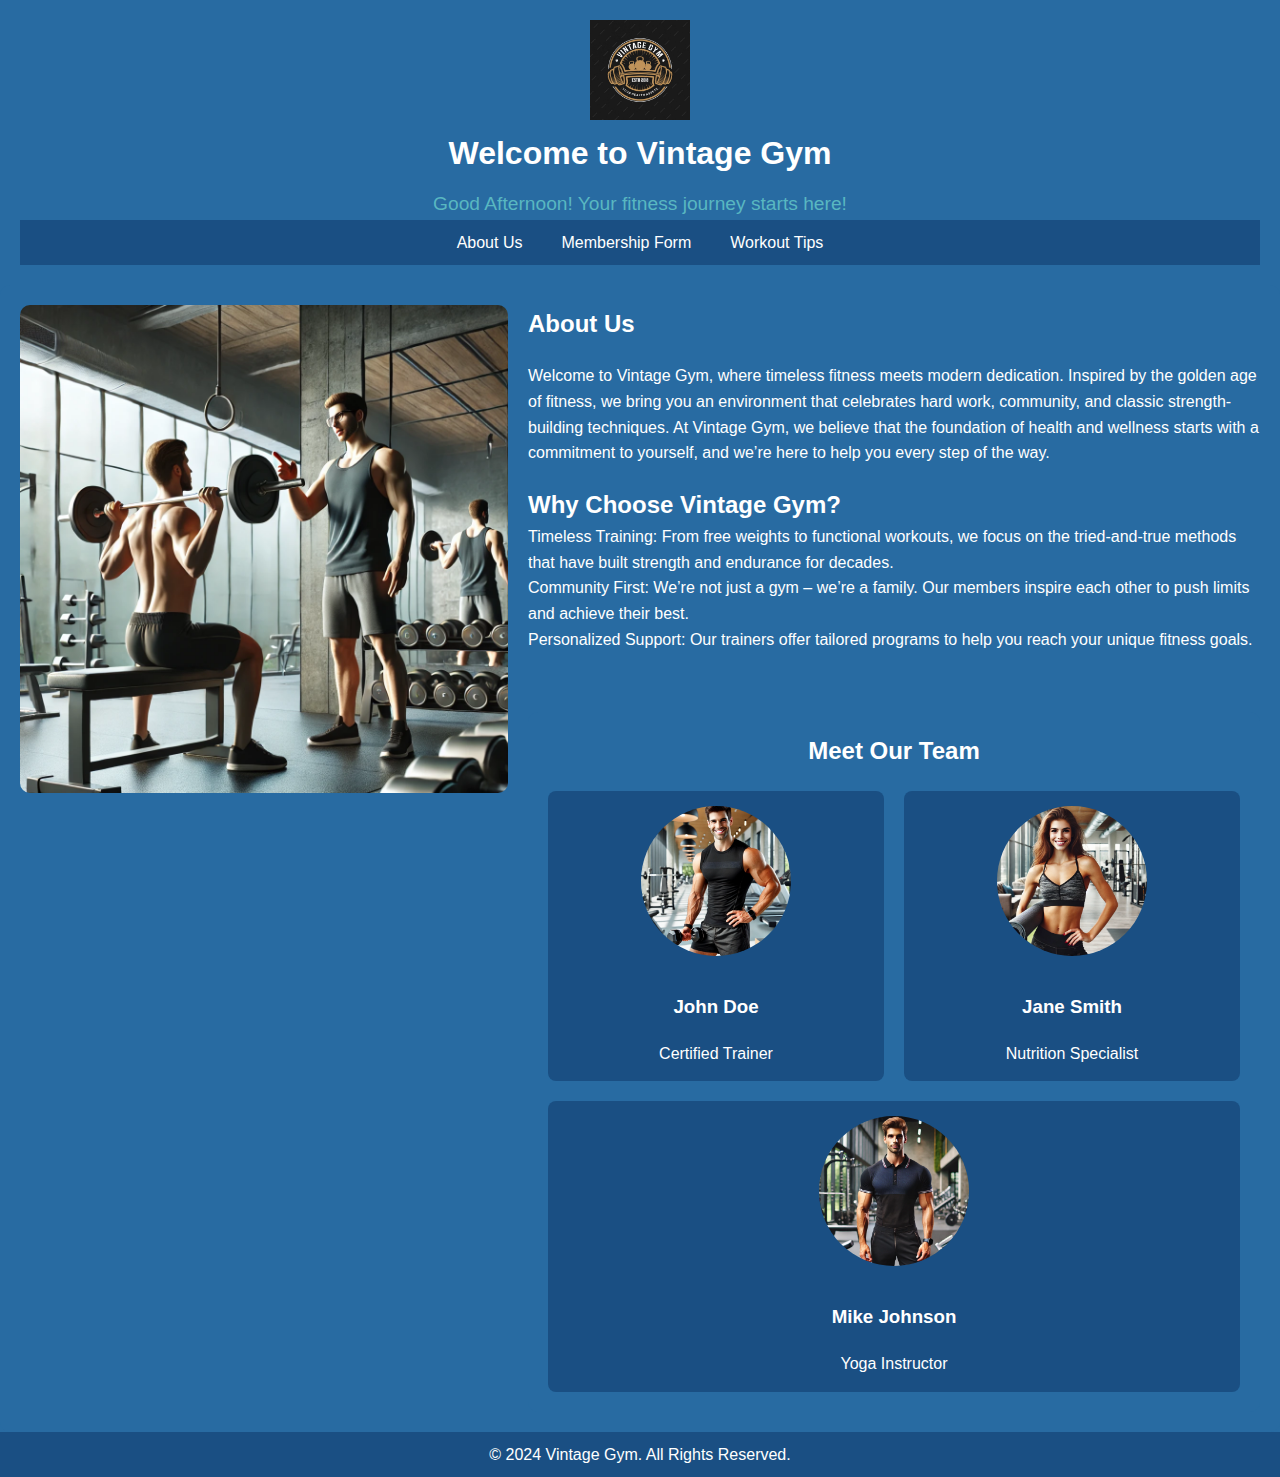
<file: index.html>
<!DOCTYPE html>
<html lang="en">
<head>
  <meta charset="UTF-8">
  <meta name="viewport" content="width=device-width, initial-scale=1.0">
  <title>About Us - Vintage Gym</title>
  <link rel="stylesheet" href="styles.css">
</head>
<body>
  <header>
    <div class="logo">
      <img src="logo.png" alt="Vintage Gym Logo">
    </div>
    <h1>Welcome to Vintage Gym</h1>
    <p id="greeting"></p> <!-- Greeting message dynamically inserted here -->
    <nav>
      <ul>
        <li><a href="about-us.html">About Us</a></li>
        <li><a href="membership-form.html">Membership Form</a></li>
        <li><a href="workout-tips.html">Workout Tips</a></li>
      </ul>
    </nav>
  </header>

  <main>
    <section id="about">
      <div class="image-slider">
        <img id="slider" src="image1.jpg" alt="Gym Image">
      </div>
      <div class="about-container" id="about-container">
        <h2>About Us</h2>
        <p>
          Welcome to Vintage Gym, where timeless fitness meets modern dedication. Inspired by the golden age of fitness, we bring you an environment that celebrates hard work, community, and classic strength-building techniques. At Vintage Gym, we believe that the foundation of health and wellness starts with a commitment to yourself, and we’re here to help you every step of the way.
        </p>

        <div id="why-choose">
          <h2>Why Choose Vintage Gym?</h2>
          <p>Timeless Training: From free weights to functional workouts, we focus on the tried-and-true methods that have built strength and endurance for decades.</p>
          <p>Community First: We’re not just a gym – we’re a family. Our members inspire each other to push limits and achieve their best.</p>
          <p>Personalized Support: Our trainers offer tailored programs to help you reach your unique fitness goals.</p>
        </div>

        <section id="team">
          <h2>Meet Our Team</h2>
          <div class="team-members">
            <div class="team-member">
              <img src="worker1.jpg" alt="Team Member 1">
              <h3>John Doe</h3>
              <p>Certified Trainer</p>
            </div>
            <div class="team-member">
              <img src="worker2.jpg" alt="Team Member 2">
              <h3>Jane Smith</h3>
              <p>Nutrition Specialist</p>
            </div>
            <div class="team-member">
              <img src="worker3.jpg" alt="Team Member 3">
              <h3>Mike Johnson</h3>
              <p>Yoga Instructor</p>
            </div>
          </div>
        </section>
      </div>
    </section>
  </main>

  <footer>
    <p>© 2024 Vintage Gym. All Rights Reserved.</p>
  </footer>

  <script src="script.js"></script>
</body>
</html>
</file>
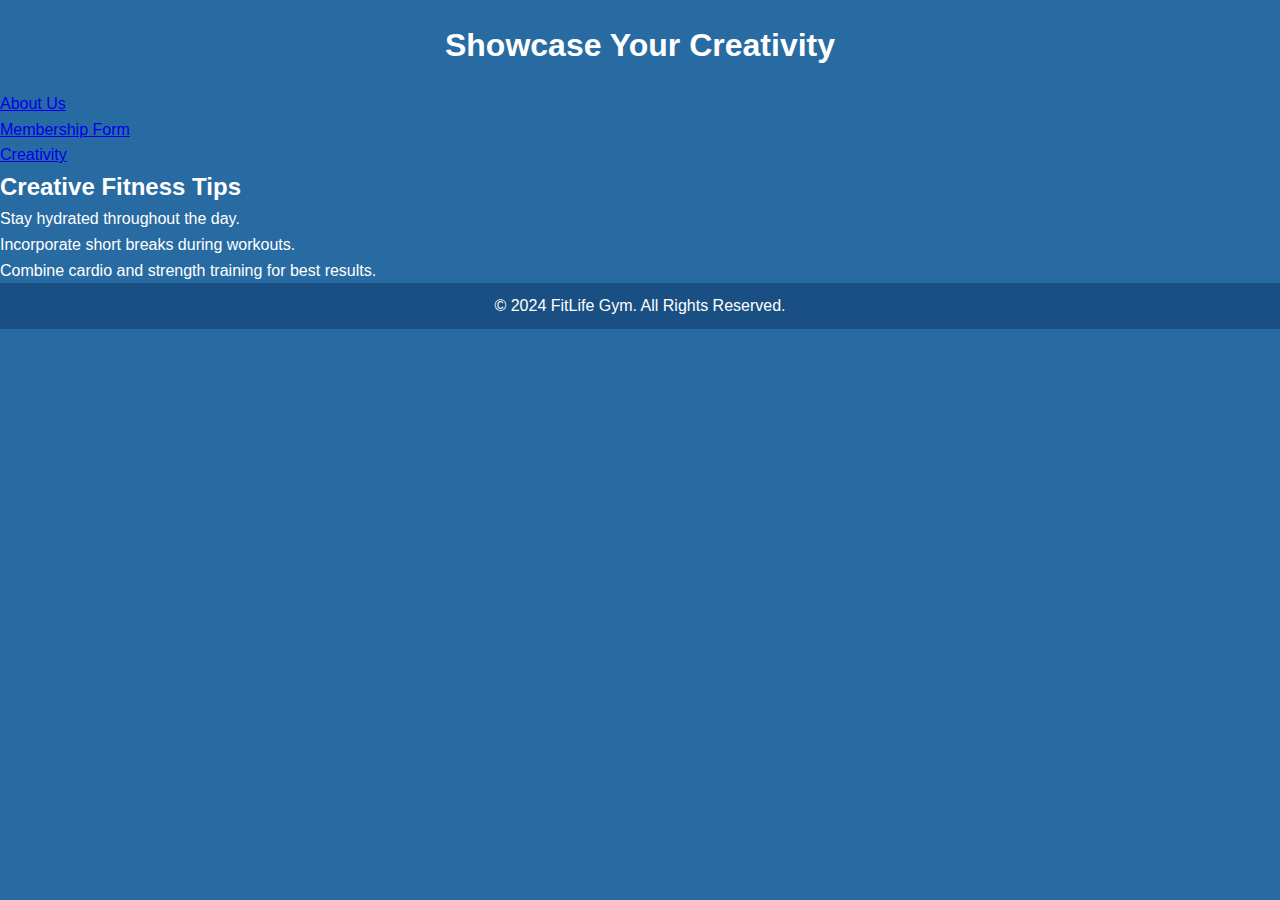
<file: creativity.html>
<!DOCTYPE html>
<html lang="en">
<head>
    <meta charset="UTF-8">
    <meta name="viewport" content="width=device-width, initial-scale=1.0">
    <title>Display Your Creativity</title>
    <link rel="stylesheet" href="styles.css">
</head>
<body>
    <header>
        <h1>Showcase Your Creativity</h1>
    </header>

    <nav>
        <ul class="navbar">
            <li><a href="index.html">About Us</a></li>
            <li><a href="membership.html">Membership Form</a></li>
            <li><a href="creativity.html">Creativity</a></li>
        </ul>
    </nav>

    <section id="creativity">
        <h2>Creative Fitness Tips</h2>
        <ul>
            <li>Stay hydrated throughout the day.</li>
            <li>Incorporate short breaks during workouts.</li>
            <li>Combine cardio and strength training for best results.</li>
        </ul>
    </section>

    <footer>
        <p>© 2024 FitLife Gym. All Rights Reserved.</p>
    </footer>
</body>
</html>
</file>
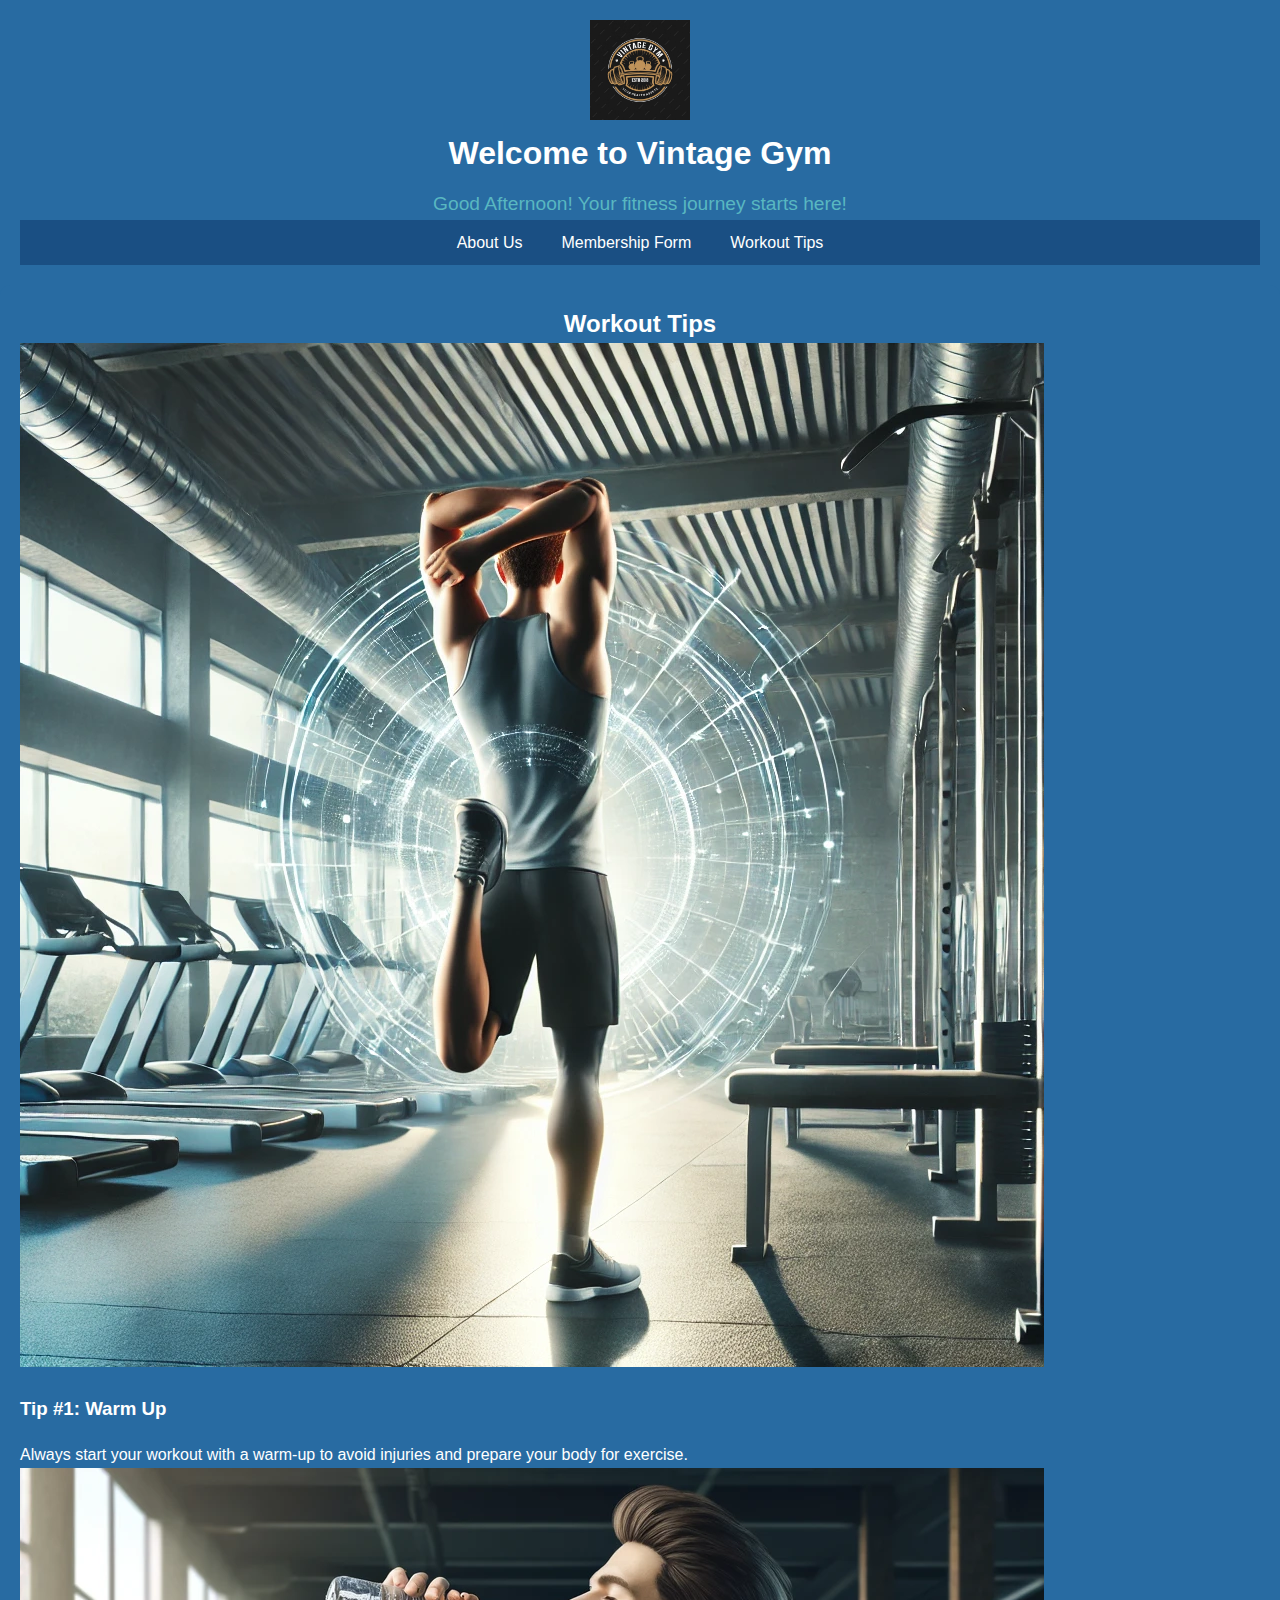
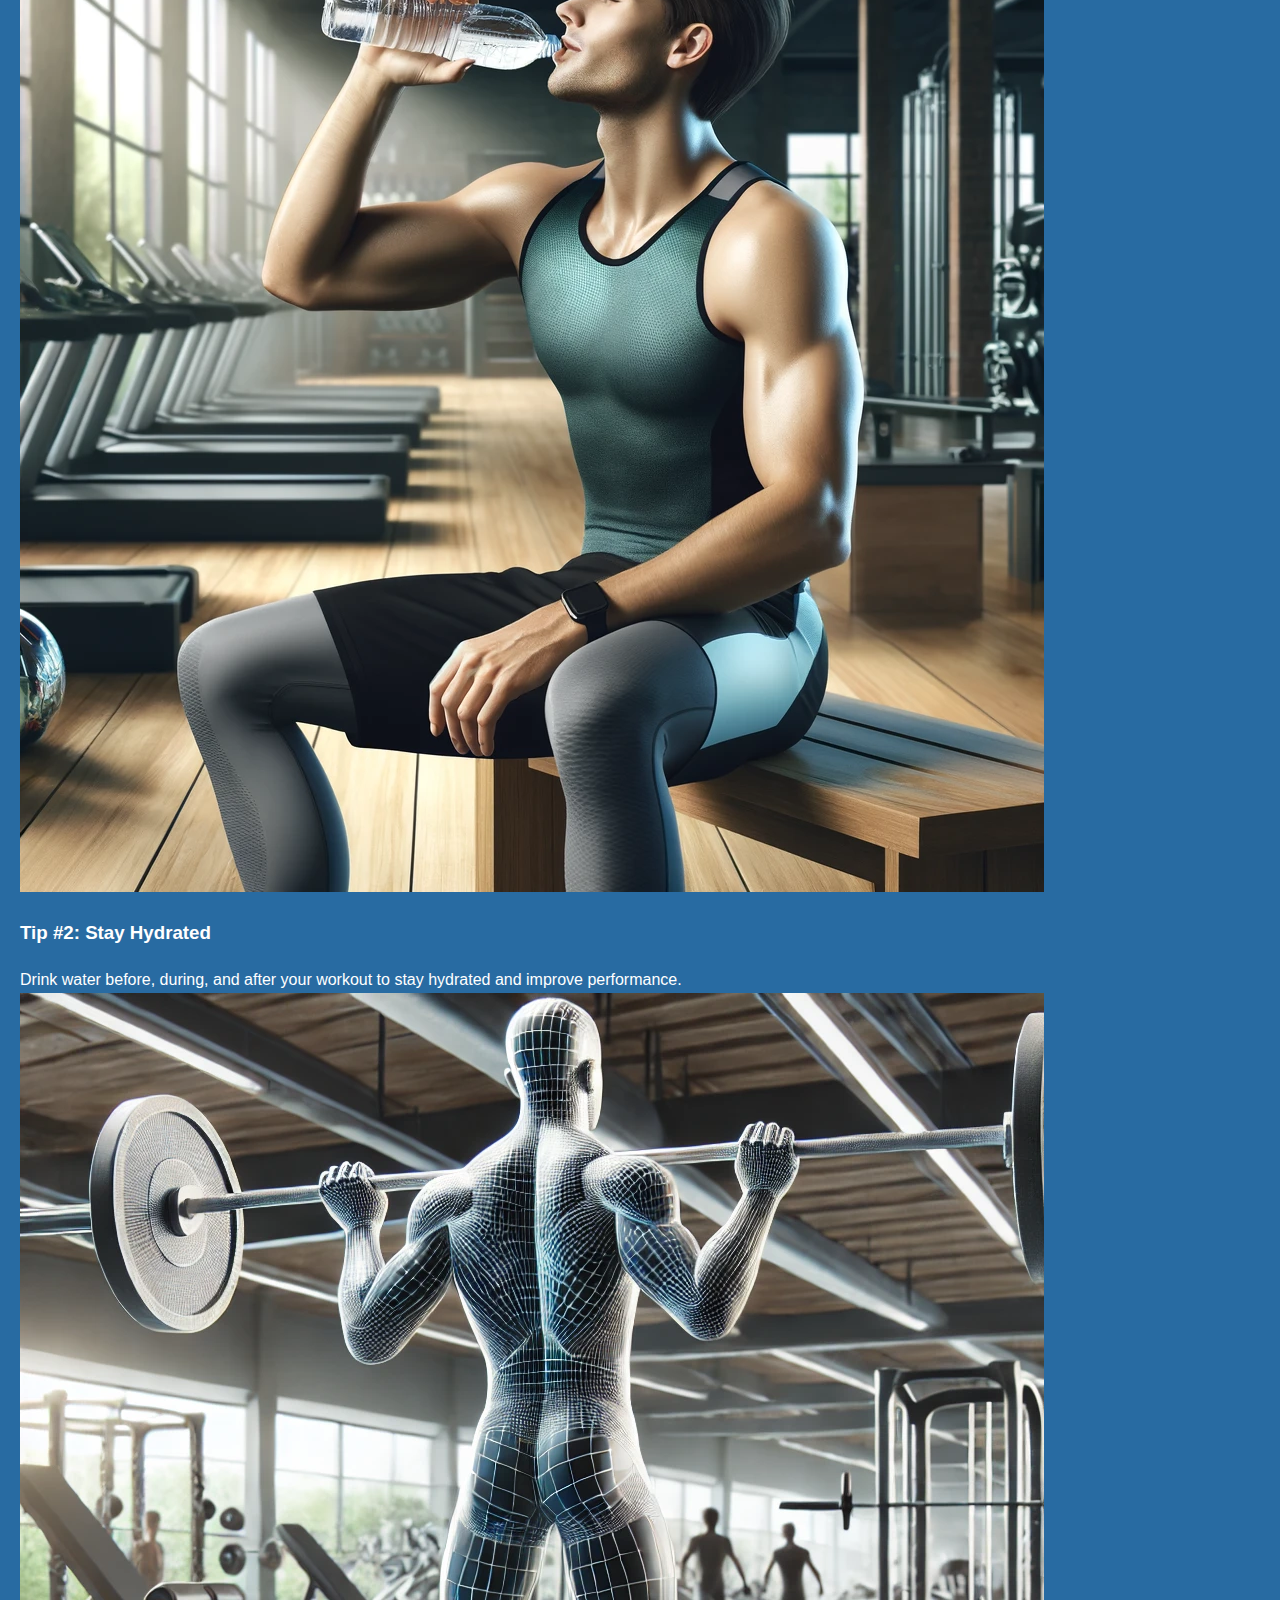
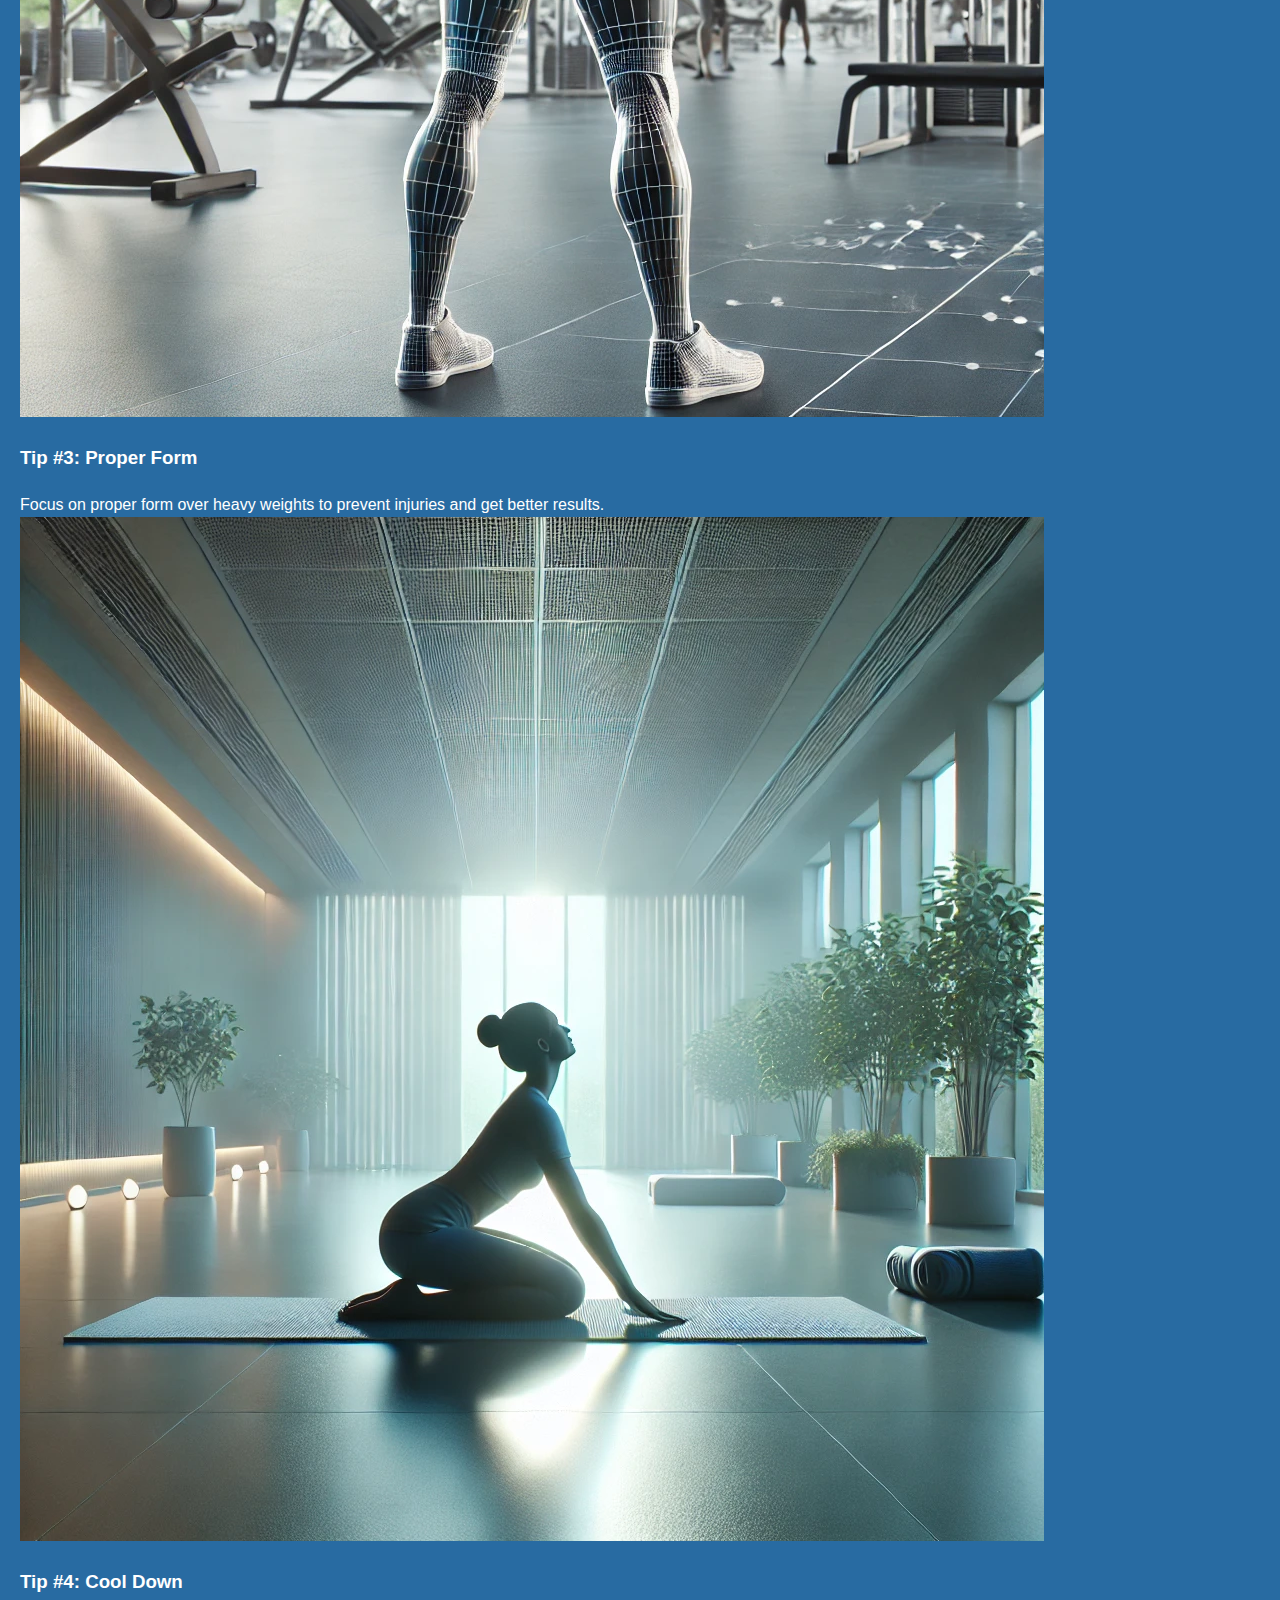
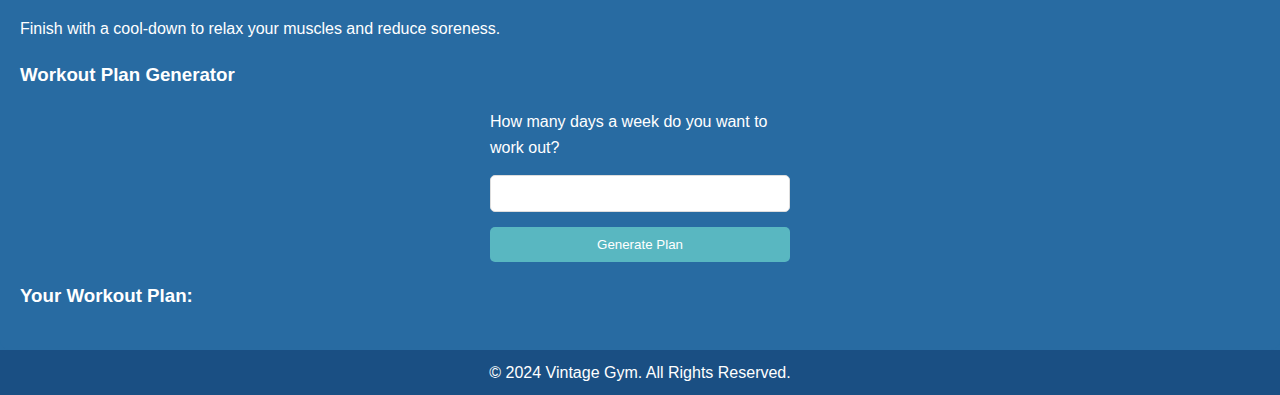
<file: workout-tips.html>
<!DOCTYPE html>
<html lang="en">
<head>
  <meta charset="UTF-8">
  <meta name="viewport" content="width=device-width, initial-scale=1.0">
  <title>Workout Tips - Vintage Gym</title>
  <link rel="stylesheet" href="membershipstyles.css">
  <script src="workoutscript.js" defer></script>
</head>
<body>
  <header>
    <div class="logo">
      <img src="logo.png" alt="Vintage Gym Logo">
    </div>
    <h1>Welcome to Vintage Gym</h1>
    <p id="greeting"></p>
    <nav>
      <ul>
        <li><a href="index.html">About Us</a></li>
        <li><a href="membership-form.html">Membership Form</a></li>
        <li><a href="workout-tips.html">Workout Tips</a></li>
      </ul>
    </nav>
  </header>

  <main>
    <h2>Workout Tips</h2>
    <div class="tips-container">
      <div class="tip">
        <img src="warmup.jpg" alt="Warm Up" class="tip-image">
        <h3>Tip #1: Warm Up</h3>
        <p>Always start your workout with a warm-up to avoid injuries and prepare your body for exercise.</p>
      </div>
      <div class="tip">
        <img src="hydration.jpg" alt="Stay Hydrated" class="tip-image">
        <h3>Tip #2: Stay Hydrated</h3>
        <p>Drink water before, during, and after your workout to stay hydrated and improve performance.</p>
      </div>
      <div class="tip">
        <img src="properform.jpg" alt="Proper Form" class="tip-image">
        <h3>Tip #3: Proper Form</h3>
        <p>Focus on proper form over heavy weights to prevent injuries and get better results.</p>
      </div>
      <div class="tip">
        <img src="cooldown.jpg" alt="Cool Down" class="tip-image">
        <h3>Tip #4: Cool Down</h3>
        <p>Finish with a cool-down to relax your muscles and reduce soreness.</p>
      </div>
    </div>

    <h3>Workout Plan Generator</h3>
    <form id="workout-form">
      <label for="days">How many days a week do you want to work out?</label>
      <input type="number" id="days" min="1" max="7" required>
      <button type="submit">Generate Plan</button>
    </form>

    <h3>Your Workout Plan:</h3>
    <ul id="workout-plan"></ul>
  </main>

  <footer>
    <p>© 2024 Vintage Gym. All Rights Reserved.</p>
  </footer>
</body>
</html>
</file>
<file: styles.css>
/* General Reset */
body, h1, h2, p, ul, li {
  margin: 0;
  padding: 0;
  box-sizing: border-box;
}

body {
  font-family: Arial, sans-serif;
  background-color: #286ba2;
  color: #ffffff;
  line-height: 1.6;
}

header {
  text-align: center;
  padding: 20px;
  background-color: #286ba2;
  color: white;
}

header .logo img {
  max-width: 100px;
}

header nav ul {
  display: flex;
  justify-content: center;
  gap: 15px;
  list-style: none;
  padding: 10px 0;
  background-color: #1a4f83;
}

header nav ul li a {
  text-decoration: none;
  color: white;
  padding: 8px 12px;
  border-radius: 5px;
  transition: background-color 0.3s;
}

header nav ul li a:hover {
  background-color: #59b7c1;
}

@media (max-width: 768px) {
  header nav ul {
    flex-direction: column;
    gap: 10px;
  }
}

main {
  background-color: #286ba2;
  color: #ffffff;
  padding: 20px;
  border-radius: 10px;
  display: flex;
  flex-wrap: wrap;
  gap: 20px;
}

/* Dynamic Greeting */
#greeting {
  font-size: 1.2em;
  margin-top: 10px;
  color: #59b7c1;
  animation: fadeIn 1.5s ease-in-out;
}

@keyframes fadeIn {
  from {
    opacity: 0;
  }
  to {
    opacity: 1;
  }
}

#about {
  display: grid;
  grid-template-columns: 2fr 3fr;
  gap: 20px;
  align-items: flex-start;
}

.image-slider {
  display: flex;
  justify-content: center;
  align-items: center;
}

#slider {
  width: 100%;
  max-width: 700px;
  height: auto;
  border-radius: 10px;
  transition: opacity 1s ease-in-out;
}

.about-container {
  display: flex;
  flex-direction: column;
  gap: 20px;
}

#team {
  margin-top: 40px;
  padding: 20px;
  background-color: #286ba2;
  border-radius: 10px;
}

#team h2 {
  text-align: center;
  color: #ffffff;
  margin-bottom: 20px;
}

.team-members {
  display: flex;
  justify-content: space-between;
  gap: 20px;
  flex-wrap: wrap;
}

.team-member {
  flex: 1 1 calc(33.33% - 20px);
  text-align: center;
  background-color: #1a4f83;
  padding: 15px;
  border-radius: 8px;
}

.team-member img {
  width: 100%;
  max-width: 150px;
  height: auto;
  border-radius: 50%;
  margin-bottom: 10px;
}

footer {
  text-align: center;
  background-color: #1a4f83;
  color: white;
  padding: 10px 0;
}
</file>
<file: membershipstyles.css>
/* General Reset */
body, h1, h2, p, ul, li {
  margin: 0;
  padding: 0;
  box-sizing: border-box;
}

body {
  font-family: Arial, sans-serif;
  background-color: #286ba2;
  color: #ffffff;
  line-height: 1.6;
}

header {
  text-align: center;
  padding: 20px;
  background-color: #286ba2;
  color: white;
}

header .logo img {
  max-width: 100px;
}

header nav ul {
  display: flex;
  justify-content: center;
  gap: 15px;
  list-style: none;
  padding: 10px 0;
  background-color: #1a4f83;
}

header nav ul li a {
  text-decoration: none;
  color: white;
  padding: 8px 12px;
  border-radius: 5px;
  transition: background-color 0.3s;
}

header nav ul li a:hover {
  background-color: #59b7c1;
}

main {
  background-color: #286ba2;
  color: #ffffff;
  padding: 20px;
  border-radius: 10px;
}

#membership {
  margin-top: 20px;
}

h2 {
  text-align: center;
  color: #ffffff;
}

form {
  display: flex;
  flex-direction: column;
  gap: 15px;
  margin: 0 auto;
  width: 300px;
}

.form-group label {
  font-weight: bold;
}

input, textarea {
  padding: 10px;
  border-radius: 5px;
  border: 1px solid #ddd;
}

button {
  background-color: #59b7c1;
  color: white;
  padding: 10px;
  border: none;
  border-radius: 5px;
  cursor: pointer;
}

button:hover {
  background-color: #1a4f83;
}

footer {
  text-align: center;
  background-color: #1a4f83;
  color: white;
  padding: 10px 0;
}

/* Dynamic Greeting */
#greeting {
  font-size: 1.2em;
  margin-top: 10px;
  color: #59b7c1;
  animation: fadeIn 1.5s ease-in-out;
}

/* Error messages */
.error-message {
  color: red;
  font-size: 0.9em;
  margin-top: 5px;
}

/* Description Styling */
#membership p {
  text-align: center;
  margin-bottom: 20px;
  font-size: 1.1em;
  color: #f0f0f0;
}

@keyframes fadeIn {
  from {
    opacity: 0;
  }
  to {
    opacity: 1;
  }
}
</file>
